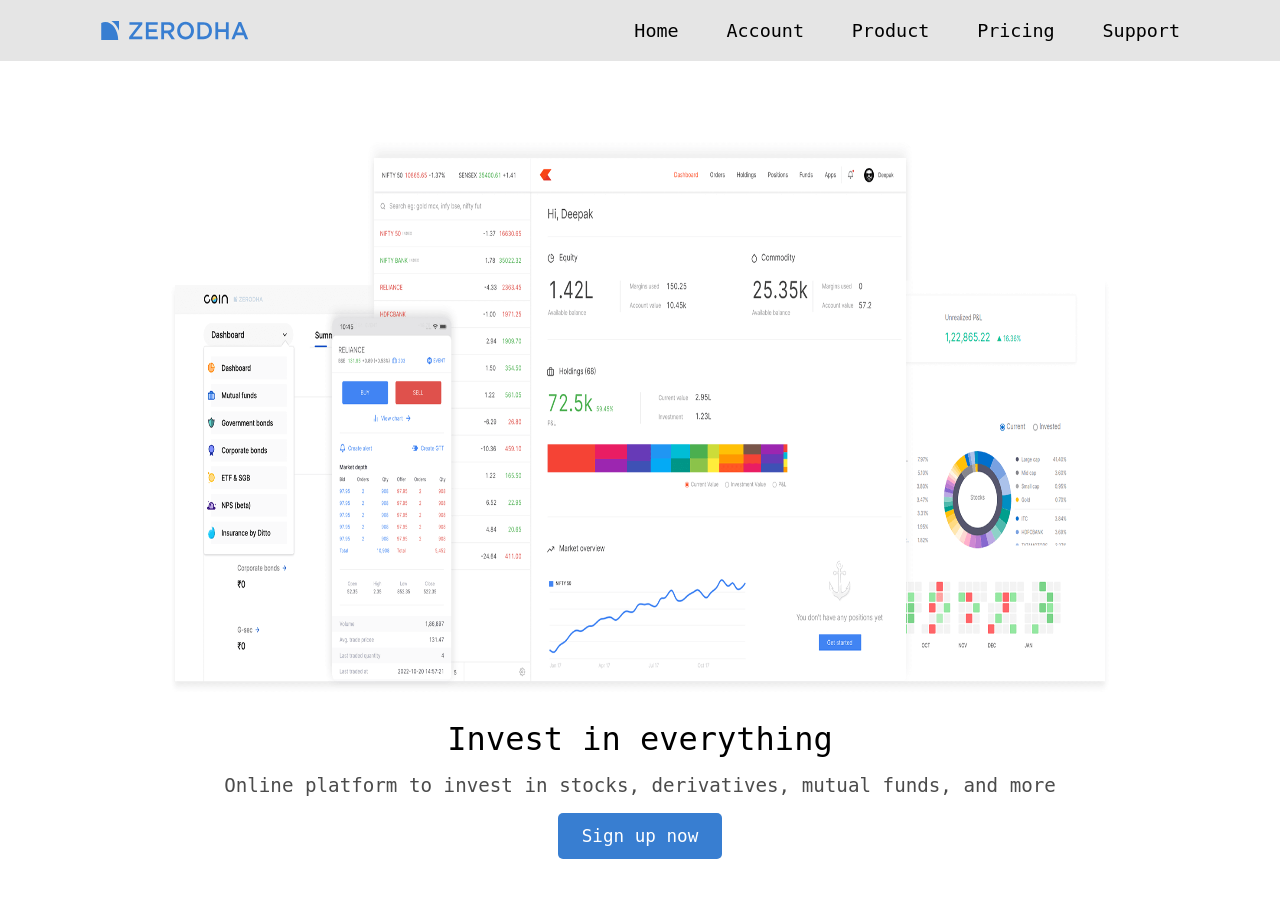
<file: week00/Zerodha Landing Page/index.html>
<!DOCTYPE html>
<html lang="en">
<head>
    <meta charset="UTF-8">
    <meta name="viewport" content="width=device-width, initial-scale=1.0">
    <title>Zerodha Landing Page</title>
    <link rel="stylesheet" href="style.css">
</head>
<body>

    <header class="header">
        <img class="logo" src="logo.svg" alt="logo">

        <img class="line-icon" src="line-icon.svg" alt="line-icon">

        <nav class="navbar">
            <a href="#">Home</a>
            <a href="#">Account</a>
            <a href="#">Product</a>
            <a href="#">Pricing</a>
            <a href="#">Support</a>
        </nav>
    </header>

    <main>
        <div class="main_img">
            <img src="body-image.png" alt="main-img">
        </div>
        <div class="content">
                <h1>Invest in everything</h1>
                <p>Online platform to invest in stocks, derivatives, mutual funds, and more</p>
                <div class="btn">
                    <a href="#">Sign up now</a>
                </div>
        </div>
    </main>
</body>
</html>
</file>
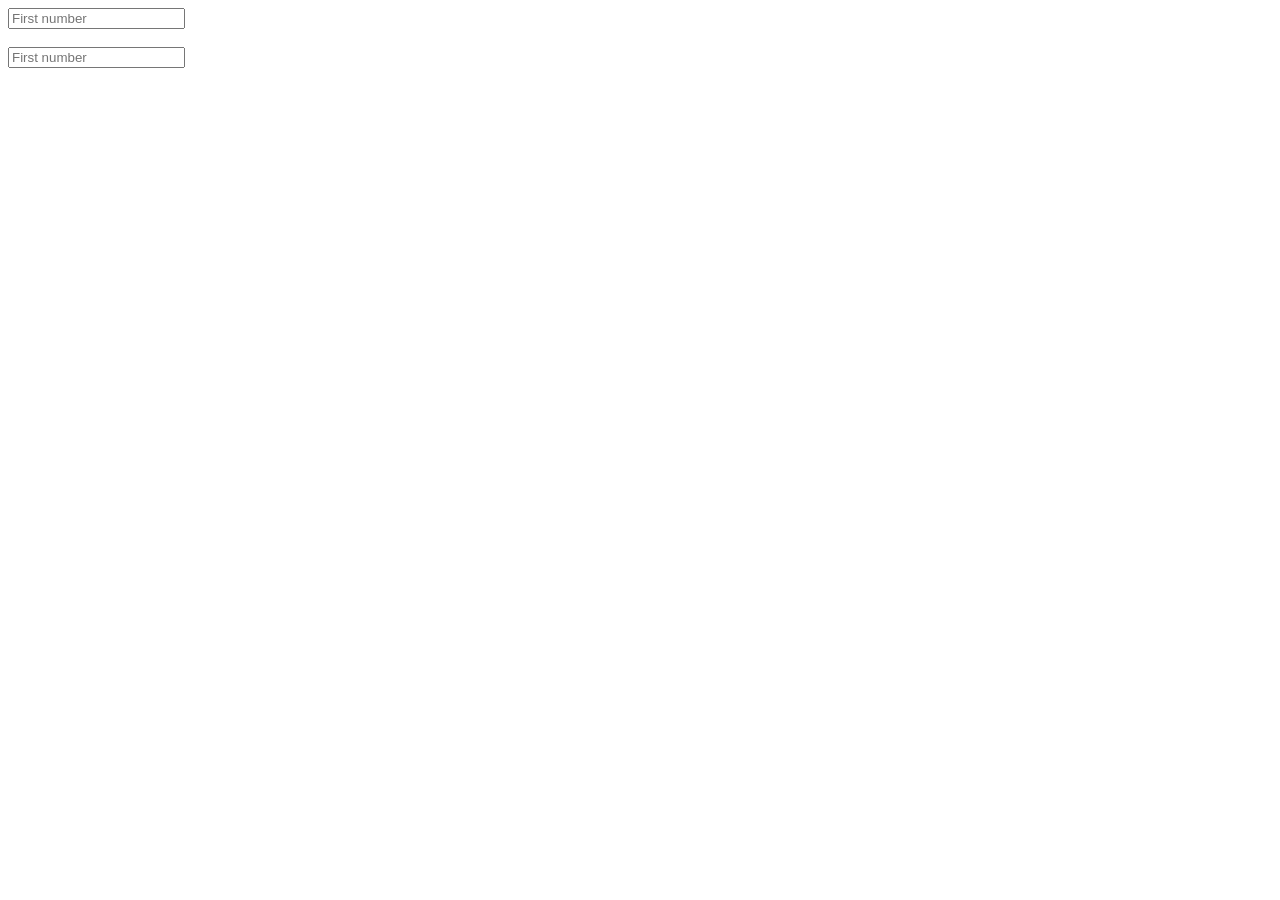
<file: 0-1/Week04/DOM-class4.1/index.html>
<html>
  <script>
    function populateDiv() {
      const a = document.getElementById("firstNumber").value;
      const b = document.getElementById("secondNumber").value;

      const element = document.getElementById("finalSum");

      //fetch to connect backend to the frontend

      fetch("https://sum-server.100xdevs.com/sum?a=" + a + "&b=" + b)
      .then(
        function (response) {
          response.text()
          .then(function (ans) {
            document.getElementById("finalSum").innerHtml = ans;
          });
        }
      );

      // element.innerHTML =  parseInt(a)+ parseInt(b);
    }

    async function populateDiv2() {
      const a = document.getElementById("firstNumber").value;
      const b = document.getElementById("secondNumber").value;
      const response = await fetch(
        "https://sum-server.100xdevs.com/sum?a=" + a + "&b=" + b
      );
      const ans = await response.text();
      document.getElementById("finalSum").innerHTML = ans;
    }
  </script>

  <body>
    <div>
      <input
        oninput="populateDiv()"
        id="firstNumber"
        type="text"
        placeholder="First number"
      />
      <br />
      <br />
      <input
        oninput="populateDiv()"
        id="secondNumber"
        type="text"
        placeholder="First number"
      />
      <br />
      <br />
      <!-- <button onclick="populateDiv()"> Calculate sum</button> -->
      <div id="finalSum"></div>
    </div>
  </body>
</html>
</file>
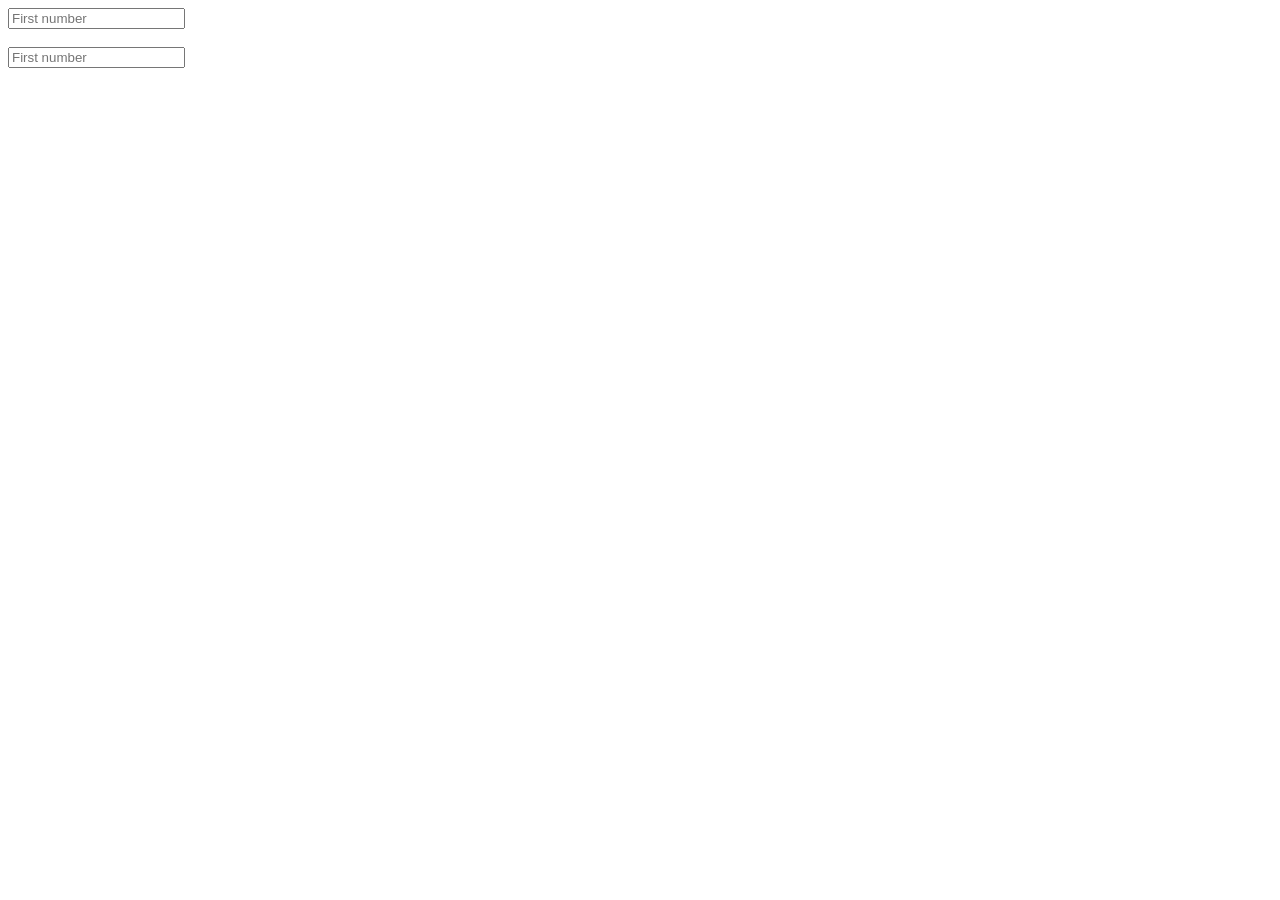
<file: 0-1/Week04/index02.html>
<!-- Debouncing and throtlling -->
<html>
  <script>
    // once
    let timeout;
    function debouncePopulateDiv(){
        //how you cancel a clock ?
        //  clearTimeout
        clearTimeout(timeout);
        timeout=  setTimeout(fucntion(){
            populateDiv()
        }, 1000);

    }

    function populateDiv(){
        // debouncing thortlling
        const a = document.getElementById("firstNumber").value;
        const b = document.getElementById("secondNumber").value;
        // axios

        fetch(
        "https://sum-server.100xdevs.com/sum?a=" + a + "&b=" + b
      )
      .then(
        function (response) {
          response.text()
          .then(function (ans) {
            document.getElementById("finalSum").innerHtml = ans;
          });
        }
      );
    }
  </script>

  <body>
    <div>
      <input
        oninput="populateDiv()"
        id="firstNumber"
        type="text"
        placeholder="First number"
      />
      <br />
      <br />
      <input
        oninput="populateDiv()"
        id="secondNumber"
        type="text"
        placeholder="First number"
      />
      <br />
      <br />
      <!-- <button onclick="populateDiv()"> Calculate sum</button> -->
      <div id="finalSum"></div>
    </div>
  </body>
</html>
</file>
<file: week00/Zerodha Landing Page/style.css>
*{
    margin: 0;
    padding: 0;
    box-sizing: border-box;
    text-decoration: none;
    list-style: none;
}

body{
    font-family: monospace;
    background-color: #fff;
}

header{
    position: fixed;
    width: 100%;
    padding: 20px 100px;
    display: flex;
    justify-content: space-between;
    transition: 0.6s;
    background: rgba(0,0,0,.1);
    backdrop-filter: blur(10px);
}
.logo{
    width: 150px;
    height: auto;
}
.navbar a{
    font-size: 1.15rem;
    color: rgb(0, 0, 0);
    font-weight: 500;
    margin-left: 2.5rem;
}
.navbar a:hover{
    color: #387ed1;
}
.line-icon{
    position: absolute;
    right: 5%;
    width: 2rem;
    cursor: pointer;
    display: none;
}

/* BreakPoint */
@media (max-width: 992px){
    .header{
        padding: 1.3rem 5%;
    }
}

@media (max-width: 768px){
    .line-icon{
        display: inline-flex;
    }
    .navbar{
        position: absolute;
        left: 100%;
        top: 0;
        height: 17.7rem;
        width: 100%;
        background: red;
        transition: 0.6s;
    }
}



.main_img{
    display: flex;
    height: 80vh;
    justify-content: center;
    padding-top: 100px;
    /* transform: scale(0.8); */
}
.main_img img{
    width: 80%;
    height: auto;
}

.content{
    display: flex;
    justify-content: center;
    align-items: center;
    flex-direction: column;
    /* padding: 10px 100px; */
}
.content h1{
    font-size: 2rem;
    font-weight: 500;
    margin-bottom: 1rem;
}
.content p{
    font-size: 1.2rem;
    font-weight: 400;
    margin-bottom: 1rem;
    color: rgb(0, 0, 0);
    opacity: 0.7;
}
.content .btn{
    padding: 0.8rem 1.5rem;
    background: #387ed1;
    font-size: 1.1rem;
    font-weight: 500;
    border-radius: 5px;
    cursor: pointer;
    transition: 0.3s;
}
.content a{
    color: #fff;
}
.content .btn:hover{
    background: #000000;
    color: #fff;
    border: 2px solid #387ed1;
}
</file>
